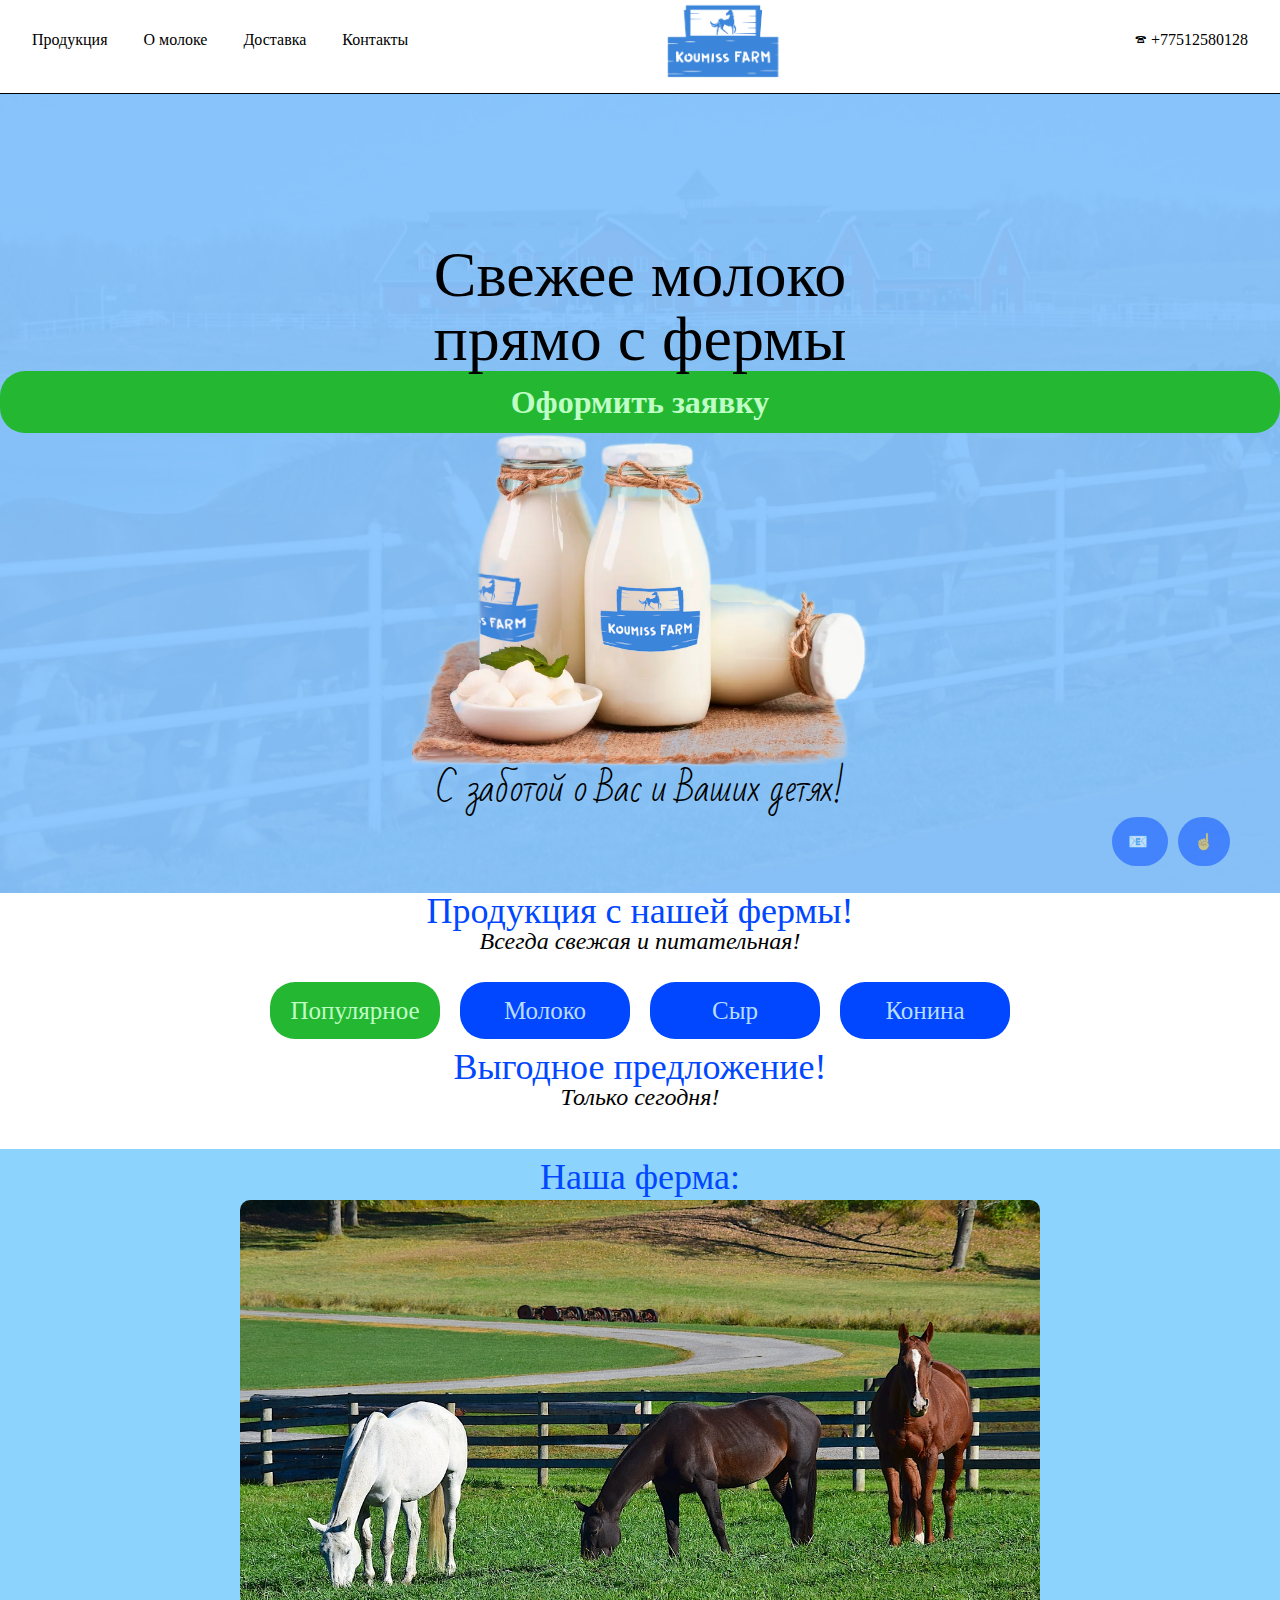
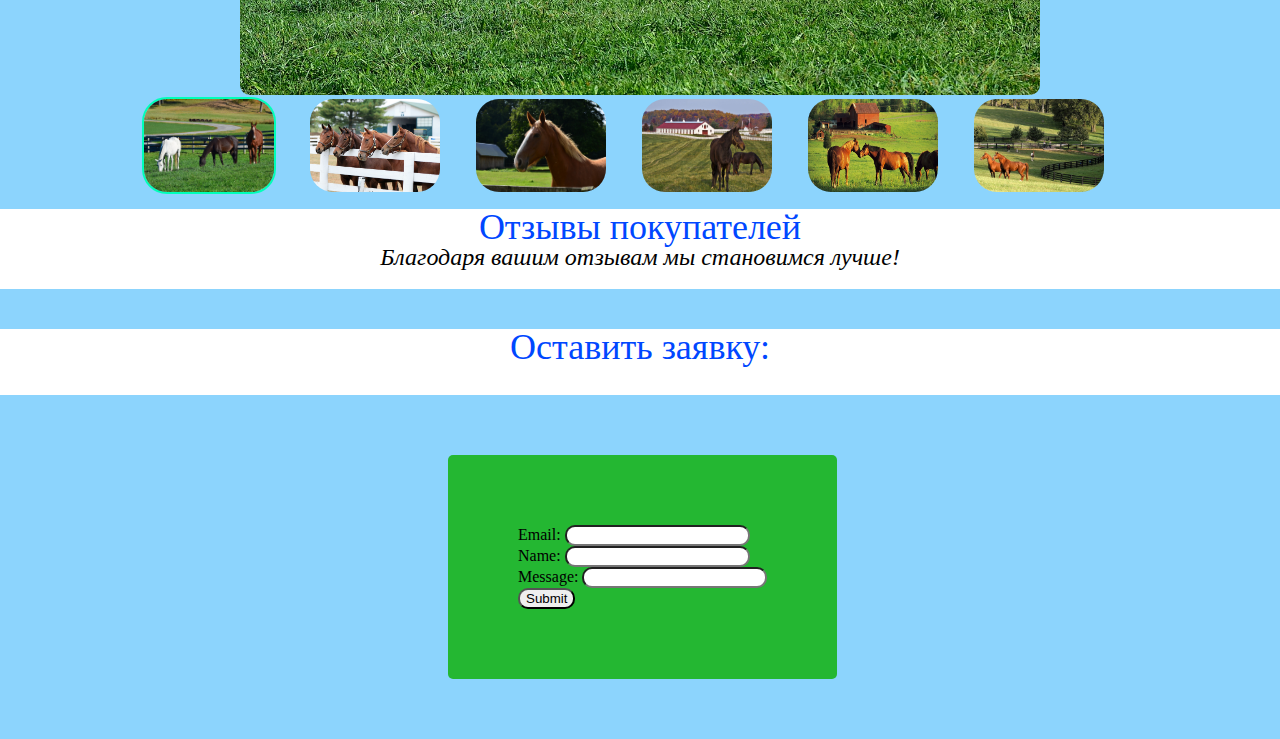
<file: index.html>
<!DOCTYPE html>
<html lang="en">
<head>
    <meta charset="UTF-8">
    <title>Landing</title>
    <link rel="stylesheet" href="style/common.css">
    <link rel="stylesheet" href="style/main.css">
    <script src="https://code.jquery.com/jquery-3.5.1.js" integrity="sha256-QWo7LDvxbWT2tbbQ97B53yJnYU3WhH/C8ycbRAkjPDc=" crossorigin="anonymous"></script>
    <script async type="text/javascript" src="javascript/sale.js"></script>
    <script async type="text/javascript" src="javascript/gallery.js"></script>
    <script async type="text/javascript" src="javascript/comment.js"></script>
    <script async type="text/javascript" src="javascript/json_reader.js"></script>
</head>
<header>
    <ul class="navigation inline">
        <li>
            Продукция
        </li>
        <li>
            <a href="history.html">
                О молоке
            </a>
        </li>
        <li>
            Доставка
        </li>
        <li>
            <a href="contact.html">
                Контакты
            </a>
        </li>
    </ul>
    <div class='phone'>+77512580128</div>
    <a href="#">
        <img id='logo' src="img/main/logo.png" alt="">
    </a>
</header>
<div class="space">

</div>
<article id="preview">
    <div class="space">
    </div>
    <div id="banner">
        <div id="banner_txt">
            Свежее молоко <br> прямо с фермы
        </div>
        <div class="btn" id='banner_btn'>
            Оформить заявку
        </div>
    </div>
    <div id="photo-banner">
        <img id="photo-banner-img" src="img/main/milk.png" alt="">
        <div class="slogan">
            С заботой о Вас и Ваших детях!
        </div>
    </div>

</article>
<article id="goods">
    <div class="title">
        <h2>Продукция с нашей фермы!</h2>
        <h3>Всегда свежая и питательная!</h3>
    </div>
    <div class="sale">
        <div class="switch-buttons flex">
            <div class="btn chosen">Популярное</div>
            <div class="btn">Молоко</div>
            <div class="btn">Сыр</div>
            <div class="btn">Конина</div>
        </div>
        <!--Популярное-->
        <div class="item-list flex switched"></div>
        <!--Молоко-->
        <div class="item-list flex hidden switched"></div>
        <!--Сыр-->
        <div class="item-list flex hidden switched"></div>
        <!--Конина-->
        <div class="item-list flex hidden switched"></div>
    </div>
</article>
<article id='sales'>
    <div class="title">
        <h2>Выгодное предложение!</h2>
        <h3>Только сегодня!</h3>
    </div>
    <!--Sales-->
    <div class="item-list flex"></div>
</article>
<div class="space" style="height: 20px"></div>
<article id="gallery">
    <div class="title">
        <h2>Наша ферма:</h2>
    </div>
    <div id="horse_gallery" class="flex">
        <img src="img/Gallery/horse-1.jpg" id="main_photo">
        <ul id="horse_gallery_thumbnails" class="flex">
            <li>
                <img src="img/Gallery/horse-1.jpg" class="thumbnail active">
            </li>
            <li>
                <img src="img/Gallery/horse-2.jpg" class="thumbnail">
            </li>
            <li>
                <img src="img/Gallery/horse-3.jpg" class="thumbnail">
            </li>
            <li>
                <img src="img/Gallery/horse-4.jpg" class="thumbnail">
            </li>
            <li>
                <img src="img/Gallery/horse-5.jpg" class="thumbnail ">
            </li>
            <li>
                <img src="img/Gallery/horse-6.jpg" class="thumbnail">
            </li>
        </ul>
    </div>
</article>
<article id="feedback">
    <div class="title">
        <h2>Отзывы покупателей</h2>
        <h3>Благодаря вашим отзывам мы становимся лучше!</h3>
    </div>
    <div class="feedback_messages flex"></div>
</article>
<article id="feedback_form">
    <div class="title">
        <h2>Оставить заявку:</h2>
    </div>
    <div class="feedback_form_block">
        <form>
            Email: <input type="email" name="email"><br>
            Name: <input type="text" name="user_name"><br>
            Message: <input type="text" name="message_text"><br>
            <input type="button" name="submit" value="Submit" onclick="sendMessage()">
        </form>
    </div>
</article>
<div id="up_buttons">
    <a class="up_button btn" onclick="sendMessage()">
        📧
    </a>
    <a class="up_button btn" href="#">
        ☝
    </a>
</div>
</body>
<script type="text/javascript" src="javascript/staff.js"></script>
</html>
</file>
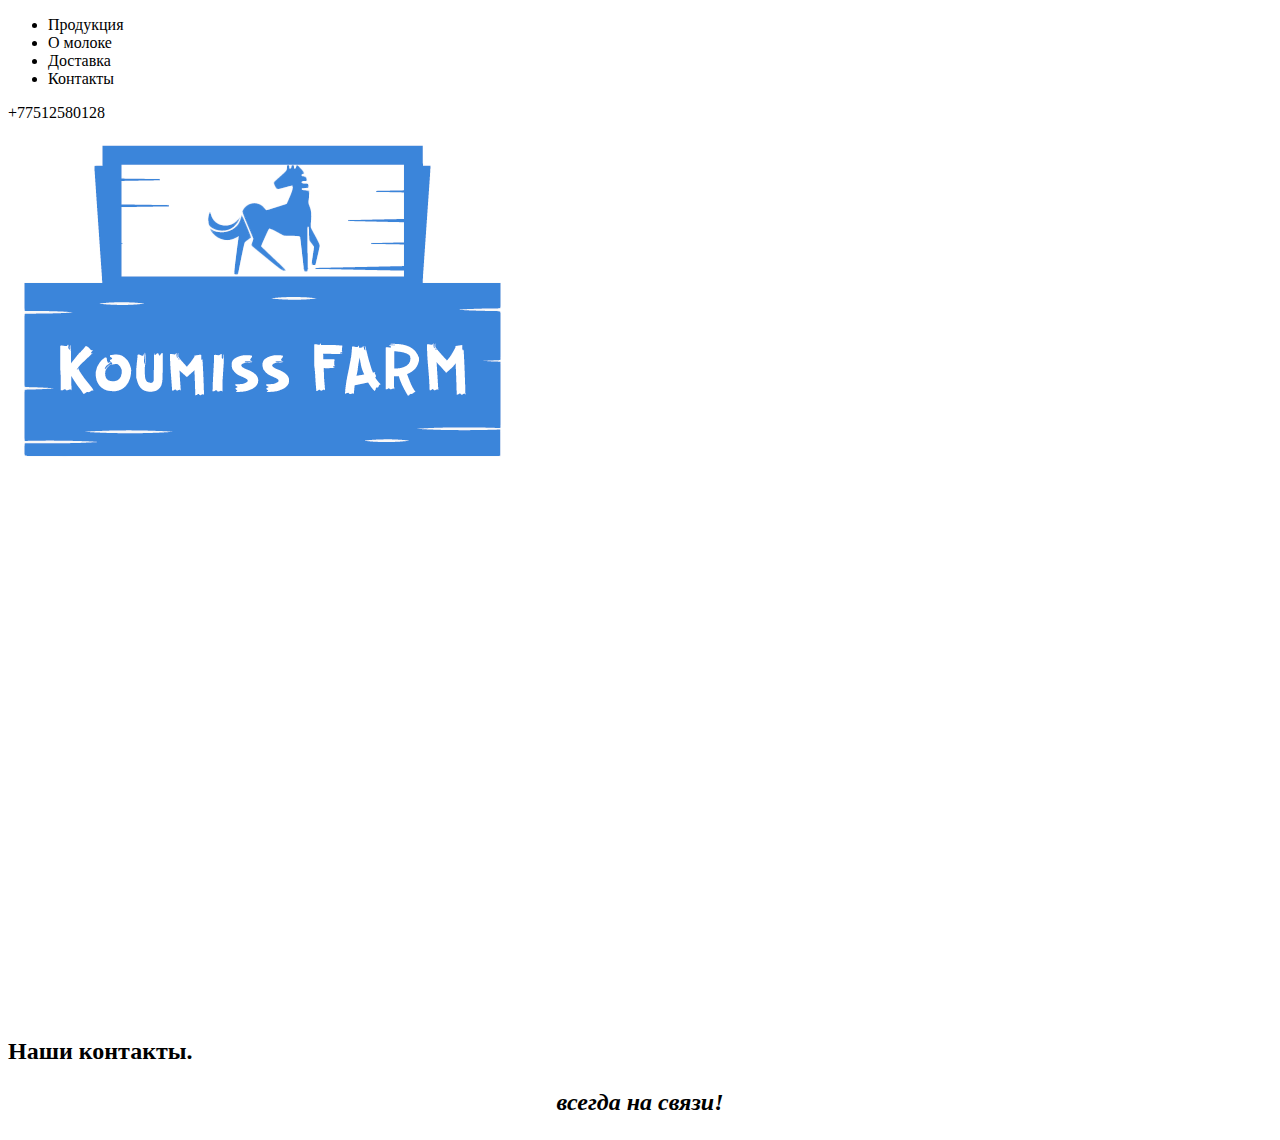
<file: contact.html>
<!DOCTYPE html>
<html lang="en">
<head>
    <meta charset="UTF-8">
    <title>Contacts</title>
    <link rel="stylesheet" href="style/main.css">
</head>
<body>
<header>
    <ul class="navigation inline">
        <li>
            Продукция
        </li>
        <li>
            О молоке
        </li>
        <li>
            Доставка
        </li>
        <li>
            Контакты
        </li>
    </ul>
    <div id='phone'>+77512580128</div>
    <a href="#">
        <img id='logo' src="img/logo.png" alt="">
    </a>
</header>
<div class="space"></div>
<article id="contacts">
    <div class="title">
        <h2>Наши контакты.</h2>
        <h3>всегда на связи!</h3>
    </div>
    <div id="block_contacts">
        
    </div>
</article>
</body>
<script type="text/javascript" src="javascript/staff.js"></script>
</html>
</file>
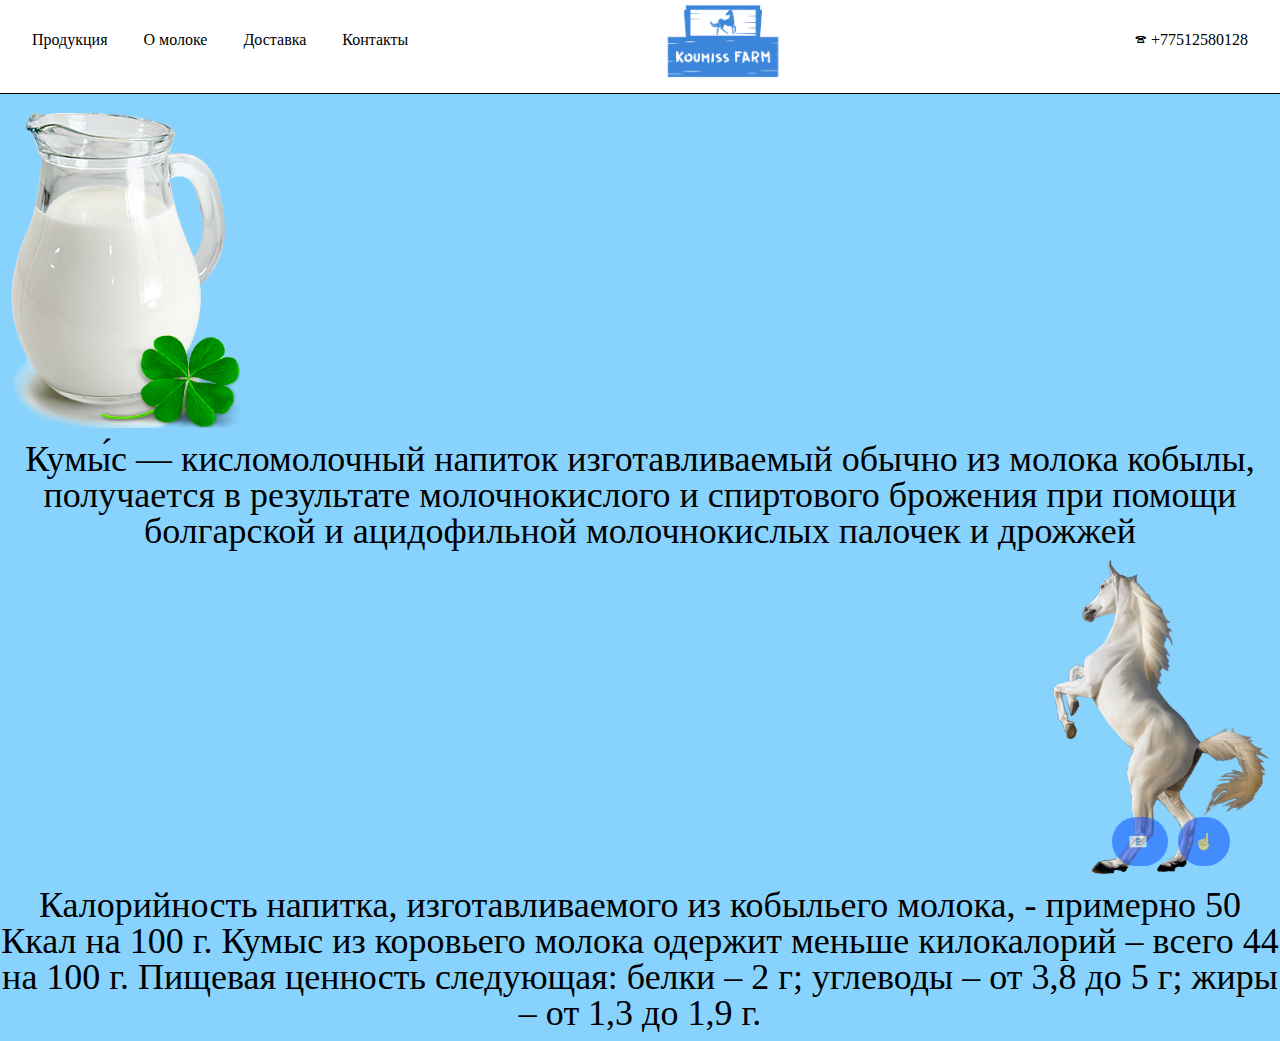
<file: history.html>
<!DOCTYPE html>
<html lang="en">
<head>
    <meta charset="UTF-8">
    <title>О молоке</title>
    <link rel="stylesheet" href="style/common.css">
    <link rel="stylesheet" href="style/history.css">

</head>
<body>
<header>
    <ul class="navigation inline">
        <li>
            Продукция
        </li>
        <li>
            <a href="history.html">
                О молоке
            </a>
        </li>
        <li>
            Доставка
        </li>
        <li>
            <a href="contact.html">
                Контакты
            </a>
        </li>
    </ul>
    <div class='phone'>+77512580128</div>
    <a href="index.html">
        <img id='logo' src="img/main/logo.png" alt="">
    </a>
</header>
<div class="space"></div>
<section class="info">
    <div class="info_part">
        <img src="img/main/coumiss.png" alt="">
        <p>Кумы́с — кисломолочный напиток изготавливаемый обычно из молока кобылы, получается в результате
            молочнокислого и спиртового брожения при помощи болгарской и ацидофильной молочнокислых палочек и
            дрожжей</p>
    </div>
    <div class="space">
    </div>
    <div class="info_part right">
        <img src="img/main/horse.png" alt="">
        <p>Калорийность напитка, изготавливаемого из кобыльего молока, - примерно 50 Ккал на 100 г. Кумыс из коровьего
            молока одержит меньше килокалорий – всего 44 на 100 г. Пищевая ценность следующая:
            белки – 2 г;
            углеводы – от 3,8 до 5 г;
            жиры – от 1,3 до 1,9 г.</p>
    </div>
</section>
<div id="up_buttons">
    <a class="up_button btn" onclick="sendMessage()">
        📧
    </a>
    <a class="up_button btn" href="#">
        ☝
    </a>
</div>
</body>
<script type="text/javascript" src="javascript/staff.js"></script>
</html>
</file>
<file: style/main.css>
#preview {
    background: url(../img/main/farm.png) no-repeat, rgb(135, 196, 253);
    background-size: cover;
    height: 800px;
}


#preview .space {
    height: 300px;
}

#banner {
    width: 423px;
    padding-left: 10vw;
}

#banner_txt {
    font-size: 64px;
    font-family: Mistral;
}

#banner_btn {
    display: inline-block;
    font-size: 2em;
    color: #BFFFC5;
    background-color: #24B732;
    font-weight: bold;
    padding-left: 66px;
    padding-right: 66px;
}

#photo-banner {
    float: right;
    margin-top: -290px;
}

#photo-banner-img {
    width: 44vw;
}

.slogan {
    font-family: 'Bad Script';
    text-wrap: none;
    text-align: center;
    font-size: 2.2em;
}

#goods {
    display: block;
}
h3 {
    font-style: italic;
    font-size: 24px;
    text-align: center;
}

.title {
    margin-bottom: 5px;
}

.title img {
    position: center;
    text-align: center;
}

.switch-buttons {
    margin-top: 19px;
}

.flex {
    display: flex;
    justify-content: center;
    flex-wrap: wrap;
    align-content: flex-start;
    align-items: flex-start;
}

.switch-buttons .btn {
    width: 138px;
    font-size: 25px;
    margin: 10px;
}

.chosen {
    background-color: #24B732;
    color: #BFFFC5;
}

.item-list {

    width: 100%;
    height: auto;
    background-color: #8CD4FD;
    border-radius: 4px;
}

.item {
    margin-right: 16px;
    margin-top: 3px;
    height: 329px;
    width: 285px;
    background-color: #24B732;
    border-radius: 53px;
}

.info-img {
    z-index: 1;
    cursor: pointer;
    position: absolute;
    margin-top: 24px;
    margin-left: 220px;
}

.wrapper {
    display: table-cell;
    height: inherit;
    width: inherit;
    vertical-align: middle;
    text-align: center;
}

.foreground_item_img {
    display: block;
    position: absolute;
    min-height: 232px;
    height: auto;
    margin-top: -230px;
}

.item-img {
    height: 230px;
    max-width: 260px;
}

.opacity-img {
    opacity: 20%;
}

.item-description {
    position: absolute;
    font-family: 'Times New Roman';
    font-weight: bold;
    font-size: 14px;
    text-align: center;
    vertical-align: center;
    border-radius: 7px;
    margin-top: -269px;
    margin-left: 30px;
    padding: 5px;
    height: 248px;
    width: 215px;
    background: rgba(0, 128, 255, 0.35);
}

.hidden {
    display: none;
}

.description-title {
    font-size: 20px;
    display: block;
    margin-bottom: 10px;
}

.cost {
    color: red;
    width: 200px;
    font-size: 20px;
    position: relative;
    margin-left: 10px;
    top: -40px

}

#sales {
    display: block;
}

.animal_milk-item {
    z-index: 2;
    max-width: 80%;
    height: 230px;
}

#sales .item-list {
    background-color: #8CD4FD;
    margin-top: 20px;
}

#sales .item {
    background-color: rgba(255, 205, 75, 0.51);
}

#sales .item-description {
    background: rgb(69, 137, 255);
}

#sales .cost {
    color: #4d49cb;
}

#gallery {
    padding: 10px;
    background-color: #8CD4FD;
}

#horse_gallery_thumbnails {
    margin-left: 2px;
    flex-direction: column;
    max-height: 500px;
}

.thumbnail {
    border-radius: 25px;
    height: 93px;
    width: 130px;
    border: rgba(0, 0, 0, 0) 2px solid;
}

.active {
    border: #00ffb9 2px solid;
}

#main_photo {
    height: 495px;
    width: 800px;
    border-radius: 10px;
}
.feedback_messages{
    flex-direction: column;
    justify-content: center;
    padding: 20px;
    background: #8CD4FD;
    margin-top: 20px;
}
.message {
    margin: 5px;
    flex-wrap: nowrap;
    background: rgba(255, 255, 255, 0.3);
    padding: 10px;
    border-radius: 10px;
    width: 50%;
}

.message .content {
    margin-left: 5px;
}

.message .user_name {
    margin: 5px 0;
    font-size: 36px;
    color: #0047FF;
}

.message .user .user_name,
.message .user .age{
    display: inline-block;
}

.message .user .age {
    font-size: 1.2em;
}

.message .user .age::before {
    content: "\00a0 ";
}
.message .user .user_name::after {
    content: ',';
}
.user_name .context {
    font-size: 0.5em;
    color: black;
}

.message .thumbnail {
    height: 100px;
    width: auto;
}
.right {
    margin-left: 45%;
}

@media only screen and (max-width: 900px) {
    #main_photo {
        height: 247px;
        width: 400px
    }
    .message {width: 80%}
    .right {margin: 5px}
}

@media only screen and (max-width: 1280px) {
    #preview * {
        margin: 0;
        padding: 0;
        float: none
    }

    #preview .space {
        height: 150px
    }

    #banner_btn {
        display: block;
        padding: 15px 0;
        width: 100%
    }

    #banner {
        display: block;
        text-align: center;
        width: auto
    }

    #photo-banner {
        display: block;
        text-align: center
    }

    #photo-banner-img {
        width: 455.49px;
    }

    #horse_gallery_thumbnails {
        flex-direction: row;
        margin: 2px 2px;
    }


}

@media only screen and (min-width: 1280px) {
}
</file>
<file: style/history.css>
.info {
    padding: 10px 0;
    display: flex;
    flex-direction: column;
    width: 100%;
    left: 0px;
    background: #87D3FD;
}
.info img {
    margin: 10px;
    max-height: 315px;
}
p{
    font-size: 36px;
    text-align: center;
}

.right {
    text-align: right;
}
</file>
<file: style/common.css>
@import url('https://fonts.googleapis.com/css2?family=Exo&display=swap');
@import url('https://fonts.googleapis.com/css2?family=Bad+Script&display=swap');
/*CSS reset*/
html, body, div, span, applet, object, iframe,
h1, h2, h3, h4, h5, h6, p, blockquote, pre,
a, abbr, acronym, address, big, cite, code,
del, dfn, em, img, ins, kbd, q, s, samp,
small, strike, strong, sub, sup, tt, var,
b, u, i, center,
dl, dt, dd, ol, ul, li,
fieldset, form, label, legend,
table, caption, tbody, tfoot, thead, tr, th, td,
article, aside, canvas, details, embed,
figure, figcaption, footer, header, hgroup,
menu, nav, output, ruby, section, summary,
time, mark, audio, video, hr {
    margin: 0;
    padding: 0;
    border: 0;
    font-size: 100%;
    font: inherit;
    vertical-align: baseline;
}

/* HTML5 display-role reset for older browsers */
article, aside, details, figcaption, figure,
footer, header, hgroup, menu, nav, section {
    display: block;
}

body {
    line-height: 1;
}

ol, ul {
    list-style: none;
}

blockquote, q {
    quotes: none;
}

blockquote:before, blockquote:after,
q:before, q:after {
    content: '';
    content: none;
}

table {
    border-collapse: collapse;
    border-spacing: 0;
}

a {
    color: #000;
    cursor: pointer;
    text-decoration: none;
}

/*CSS Reset*/
body {
    font-family: Jost;

}

header {
    z-index: 3;
    position: fixed;
    width: 100%;
    background: white;
    border-bottom: 1px solid black;
}

.navigation {
    float: left;
    margin: 32px;
}

li {
    margin: 0 32px 0px 0px;
}

.inline * {
    display: inline-block;
}

#logo {
    display: inline-block;
    height: 90px;
    width: auto;
    padding-bottom: -2px;
    margin-left: 15vw;
}

header .phone {
    margin: 32px 32px 0 10px;
    float: right;
}

.phone::before {
    content: '🕿';
    margin-right: 5px;
    color: black;
}

.space {
    width: 100%;
}

h2 {
    color: #0047FF;
    font-size: 36px;
    text-align: center;
}
#up_buttons {
    position: fixed;
    right: 50px;
    bottom: 50px;
}
.btn {
    z-index: 1;
    cursor: pointer;
    border-radius: 25px;
    padding: 16px;
    background-color: #0047ff;
    color: #B9DDFF;
    text-align: center;
}
.up_button {
    margin-left: 10px;
    background: rgb(0, 71, 255);
    opacity: 0.5;
}

.up_button:hover {
    opacity: 1;
}

#feedback_form{
    background-size: cover;
    height: 400px;
}

.feedback_form_block{
    background: #8CD4FD;
    margin-top: 30px;
}
input {
    border-radius: 10px;
}

form {
    border-radius: 5px;
    background: #24B732;
    display: inline-block;
    padding: 70px;
    margin-top: 60px;
    margin-left: 35%;
    margin-bottom: 60px;
}


@media only screen and (max-width: 560px) {

    #logo {
        display: none;
    }
}
@media only screen and (max-width: 900px) {
    .navigation li {
        display: block;
        margin: 0 0 5px 0;
    }

    #logo {
        margin-top: 35px;
    }

    header .phone {
        margin: 67px 32px 0 10px;
    }
}

@media only screen and (min-width: 900px) {
}
</file>
